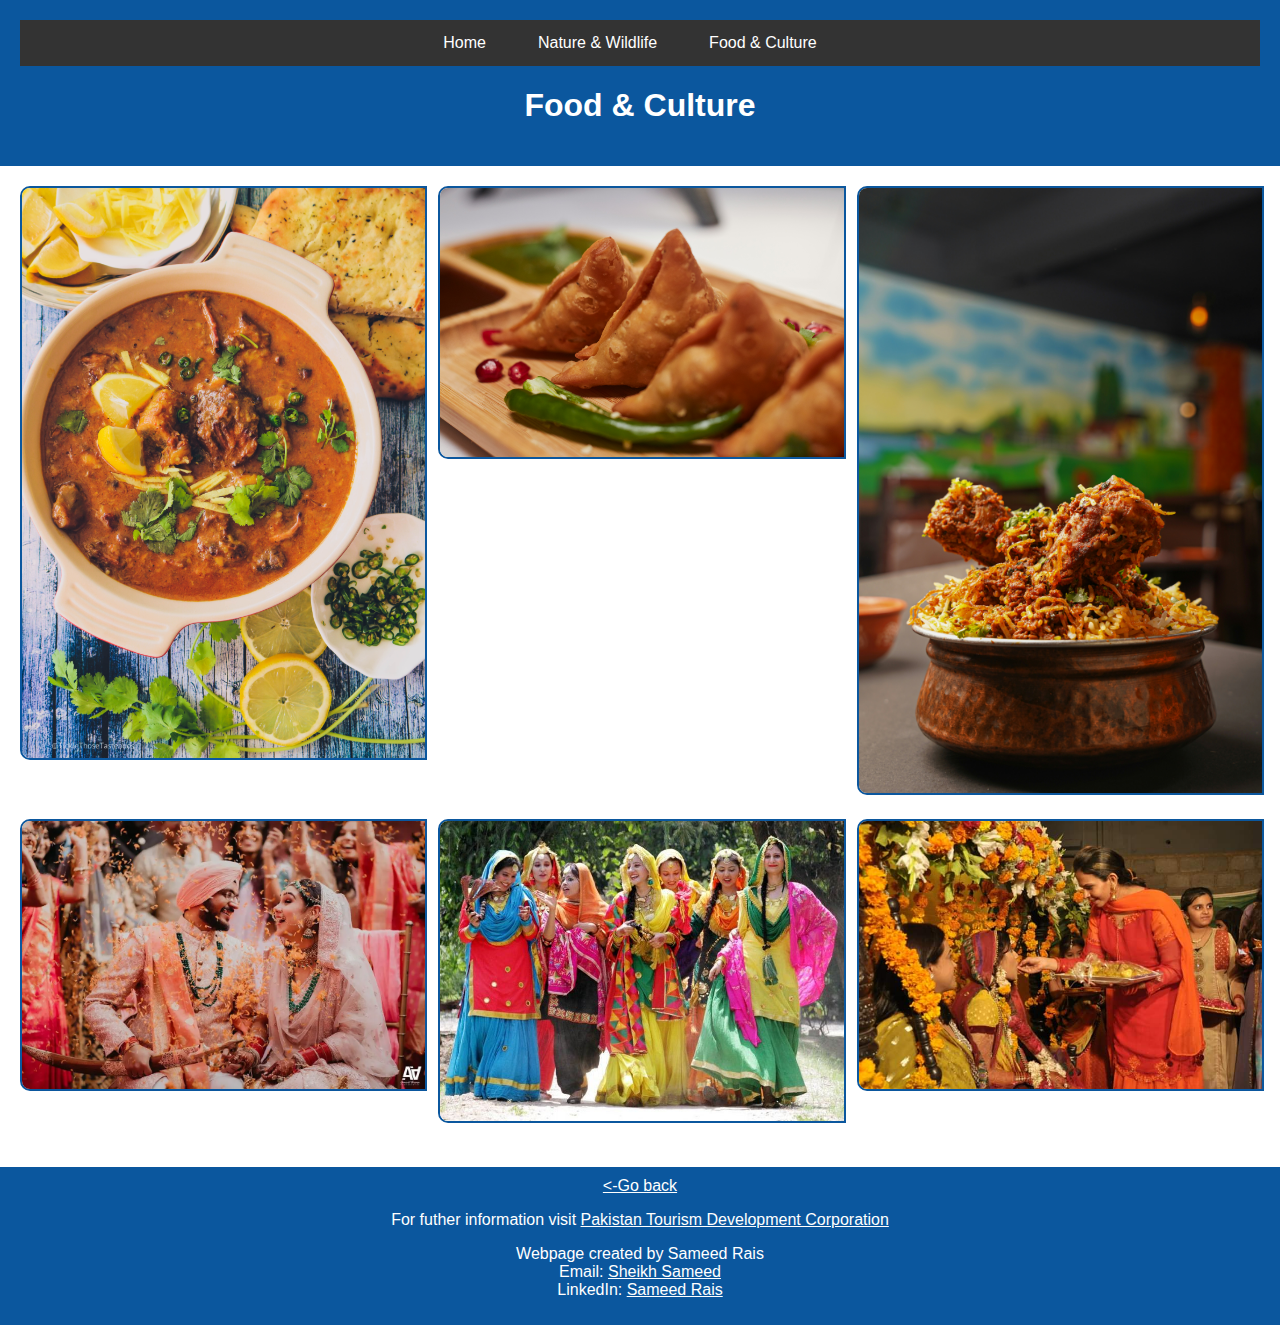
<file: food_culture.html>
<!DOCTYPE html>
<html lang="en">
<head>
    <meta charset="UTF-8">
    <meta name="viewport" content="width=device-width, initial-scale=1.0">
    <title>Food & Culture - Pakistan</title>
    <link rel="stylesheet" href="css/style.css">
</head>
<body>
    <a href="#main" class="skip-link">Skip to main content</a>
    <header>
        <nav>
            <ul>
                <li><a href="index.html">Home</a></li>
                <li><a href="nature_wildlife.html">Nature & Wildlife</a></li>
                <li><a href="food_culture.html">Food & Culture</a></li>
            </ul>
        </nav>
        <h1 id="title">Food & Culture</h1>
    </header>
    <main id="main">
        <section class="gallery">
            <div class="flex">
                <div><img src="img/Nihari.png" alt="Food Image 1"></div>
                <div><img src="img/samosa.jpg" alt="Food Image 2"></div>
                <div><img src="img/biryani.jpg" alt="Food Image 3"></div>
                <div><img src="img/punjabiWedding.webp" alt="Food Image 4"></div>
                <div><img src="img/villageDresses.jpg" alt="Food Image 5"></div>
                <div><img src="img/weddingTradition.jpg" alt="Food Image 6"></div>
            </div>
        </section>
    </main>
    <footer>
        <a href="#title">&lt;-Go back</a>
        <p>For futher information visit <a href="https://tourism.gov.pk/">Pakistan Tourism Development Corporation</a></p>
        <p>
            Webpage created by Sameed Rais
            <br>
            Email: <a href="mailto:sheikhsameed4@gmail.com">Sheikh Sameed</a>
            <br>
            LinkedIn: <a href="https://www.linkedin.com/in/sameedrais/">Sameed Rais</a>
        </p>
    </footer>
</body>
</html>
</file>
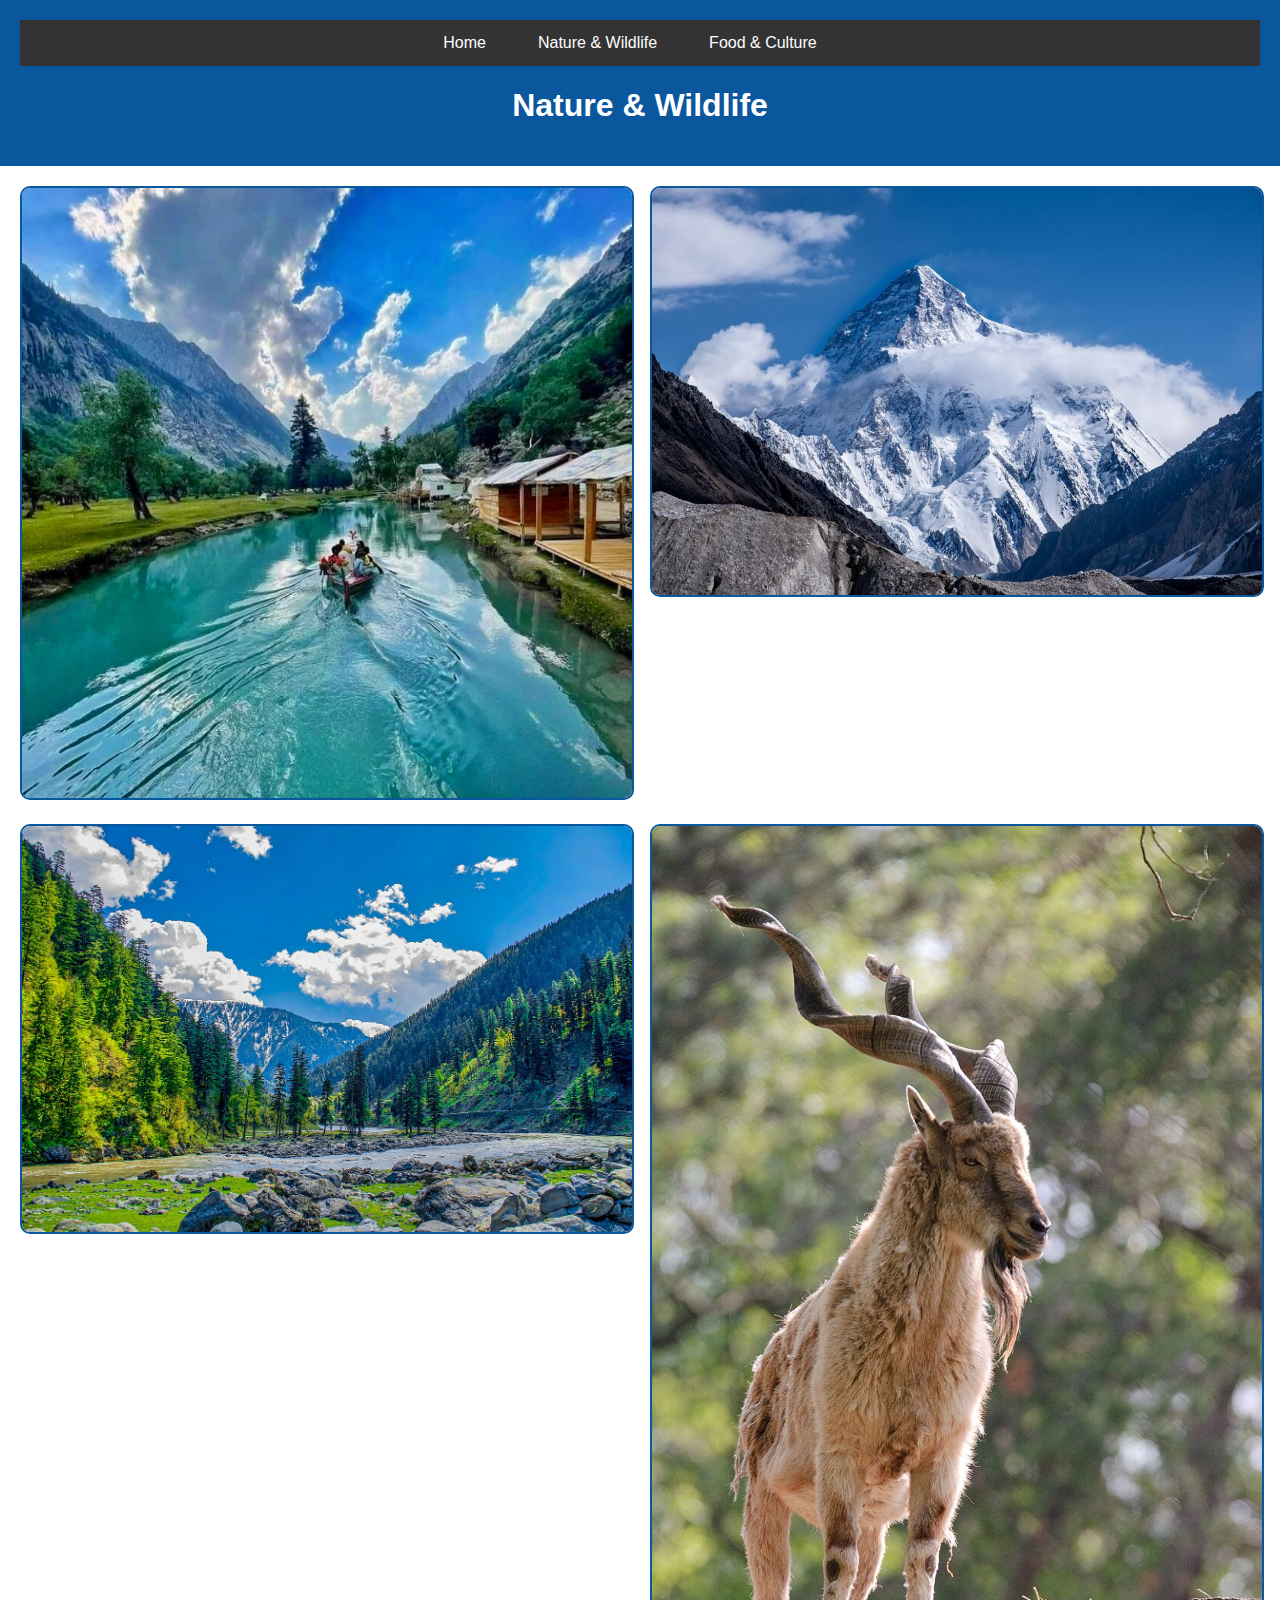
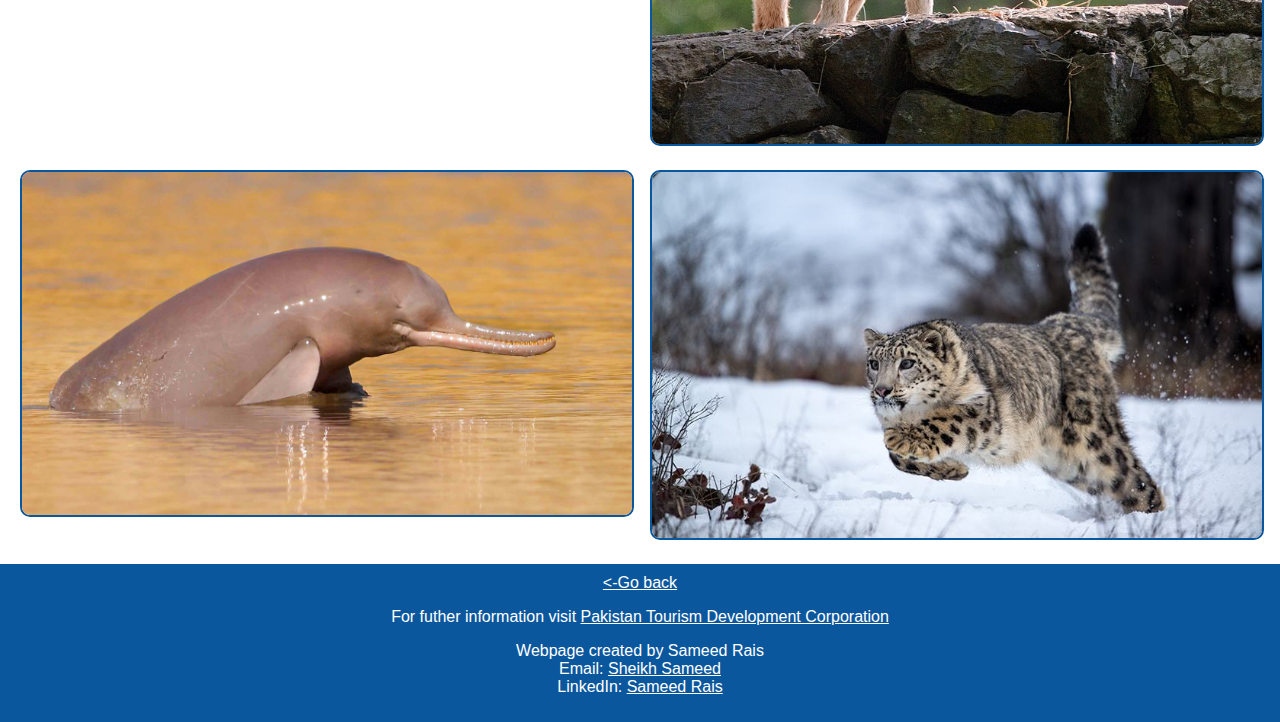
<file: nature_wildlife.html>
<!DOCTYPE html>
<html lang="en">
<head>
    <meta charset="UTF-8">
    <meta name="viewport" content="width=device-width, initial-scale=1.0">
    <title>Nature & Wildlife - Pakistan</title>
    <link rel="stylesheet" href="css/style.css">
</head>
<body>
    <a href="#main" class="skip-link">Skip to main content</a>
    <header>
        <nav>
            <ul>
                <li><a href="index.html">Home</a></li>
                <li><a href="nature_wildlife.html">Nature & Wildlife</a></li>
                <li><a href="food_culture.html">Food & Culture</a></li>
            </ul>
        </nav>
        <h1 id="title">Nature & Wildlife</h1>
    </header>
    <main id="main">
        <section class="gallery">
            <div class="grid">
                <div><img src="img/swatVelley.webp" alt="Nature Image 1"></div>
                <div><img src="img/K2.jpg" alt="Nature Image 2"></div>
                <div><img src="img/neelumVelley.jpg" alt="Nature Image 3"></div>
                <div><img src="img/markhor.jpg" alt="Nature Image 4"></div>
                <div><img src="img/Dolphin.jpg" alt="Nature Image 5"></div>
                <div><img src="img/leopard.jpg" alt="Nature Image 6"></div>
            </div>
        </section>
    </main>
    <footer>
        <a href="#title">&lt;-Go back</a>
        <p>For futher information visit <a href="https://tourism.gov.pk/">Pakistan Tourism Development Corporation</a></p>
        <p>
            Webpage created by Sameed Rais
            <br>
            Email: <a href="mailto:sheikhsameed4@gmail.com">Sheikh Sameed</a>
            <br>
            LinkedIn: <a href="https://www.linkedin.com/in/sameedrais/">Sameed Rais</a>
        </p>
    </footer>
</body>
</html>
</file>
<file: css/style.css>
/* Common styles */
body {
    font-family: Arial, sans-serif;
    margin: 0;
    padding: 0;
}

header {
    background-color: #0b579e;
    color: #fff;
    padding: 20px;
    text-align: center;
}

nav ul {
    list-style-type: none;
    display: flex;
    justify-content: center;
}

nav li {
    display: inline;
    margin-right: 20px;
}

nav a {
    color: #fff;
    text-decoration: none;
}

main {
    padding: 20px;
}

.home {
    display: grid;
    grid-template-columns: 1fr 1fr;
    grid-gap: 20px;
    font-size: 1.26rem;
}

.images img {
    width: 100%;
    border: 2px solid #0b579e;
    border-radius: 10px;
}

footer {
    background-color: #0b579e;
    color: #fff;
    padding: 10px;
    text-align: center;
}

footer a {
    color: #ffffff;
}

.skip-link {
    position: absolute;
    left: -9999px;
}

.skip-link:focus {
    left: auto;
    top: 10px;
    padding: 10px;
    background-color: #0b579e;
    color: #fff;
    text-decoration: none;
    border-radius: 5px;
}

/* Nature & Wildlife page */
.grid {
    display: grid;
    grid-template-columns: repeat(2, 1fr); /* Adjust the number of columns as needed */
    grid-gap: 20px;
}

.gallery img {
    width: 100%;
    border: 2px solid #0b579e;
    border-radius: 10px;
}

/* Food & Culture page */
.flex {
    display: flex;
    flex-wrap: wrap;
    justify-content: space-between;
}

.flex div {
    width: calc(33.33% - 10px);
    margin-bottom: 20px;
}

.flex img {
    width: 100%;
    border: 2px solid #0b579e;
    border-radius: 10px;
}

.flex img:nth-child(even) {
    border-radius: 0 10px 10px 0;
}

.flex img:nth-child(odd) {
    border-radius: 10px 0 0 10px;
}

.flex img:hover {
    transform: scale(1.1);
    transition: transform 0.3s ease;
}

/* Add this to your css/style.css file */

/* Style the navigation menu */
nav ul {
    list-style-type: none;
    margin: 0;
    padding: 0;
    overflow: hidden;
    background-color: #333;
}

nav li {
    float: left;
}

nav li a {
    display: block;
    color: white;
    text-align: center;
    padding: 14px 16px;
    text-decoration: none;
}

/* Style the hamburger icon */
.navbar-icon {
    display: none;
    font-size: 30px;
    cursor: pointer;
    position: fixed; /* Fix the position of the icon */
    top: 0; /* Place it at the top */
    right: 0; /* Place it at the right side */
    padding: 10px; /* Add some padding */
    z-index: 1000; /* Ensure it's above other elements */
}

/* Use a media query to add responsive styles */
@media screen and (max-width: 500px) {
    nav li {
        float: none;
        width: 100%;
    }

    /* Show the hamburger icon */
    .navbar-icon {
        display: block;
    }

    /* Hide the navigation menu */
    nav ul {
        display: none;
    }

    /* Show the navigation menu when it's clicked */
    nav ul.show {
        display: block;
    }
        /* ...existing styles... */

    /* Improve the image styling for mobile */
    img {
        max-width: 100%; /* Make images responsive */
        height: auto; /* Maintain aspect ratio */
    }

    /* Improve the paragraph styling for mobile */
    p {
        font-size: 18px; /* Increase font size for readability */
        line-height: 1.6; /* Increase line height for readability */
    }
    .paragraphs p {
        font-size: 16px; /* Decrease font size for mobile */
    }

    /* create distance between the images cover the full height relative to text in paragraph */
    .images {
        display: flex;
        flex-direction: column;
        justify-content: space-around;
    }
}
</file>
